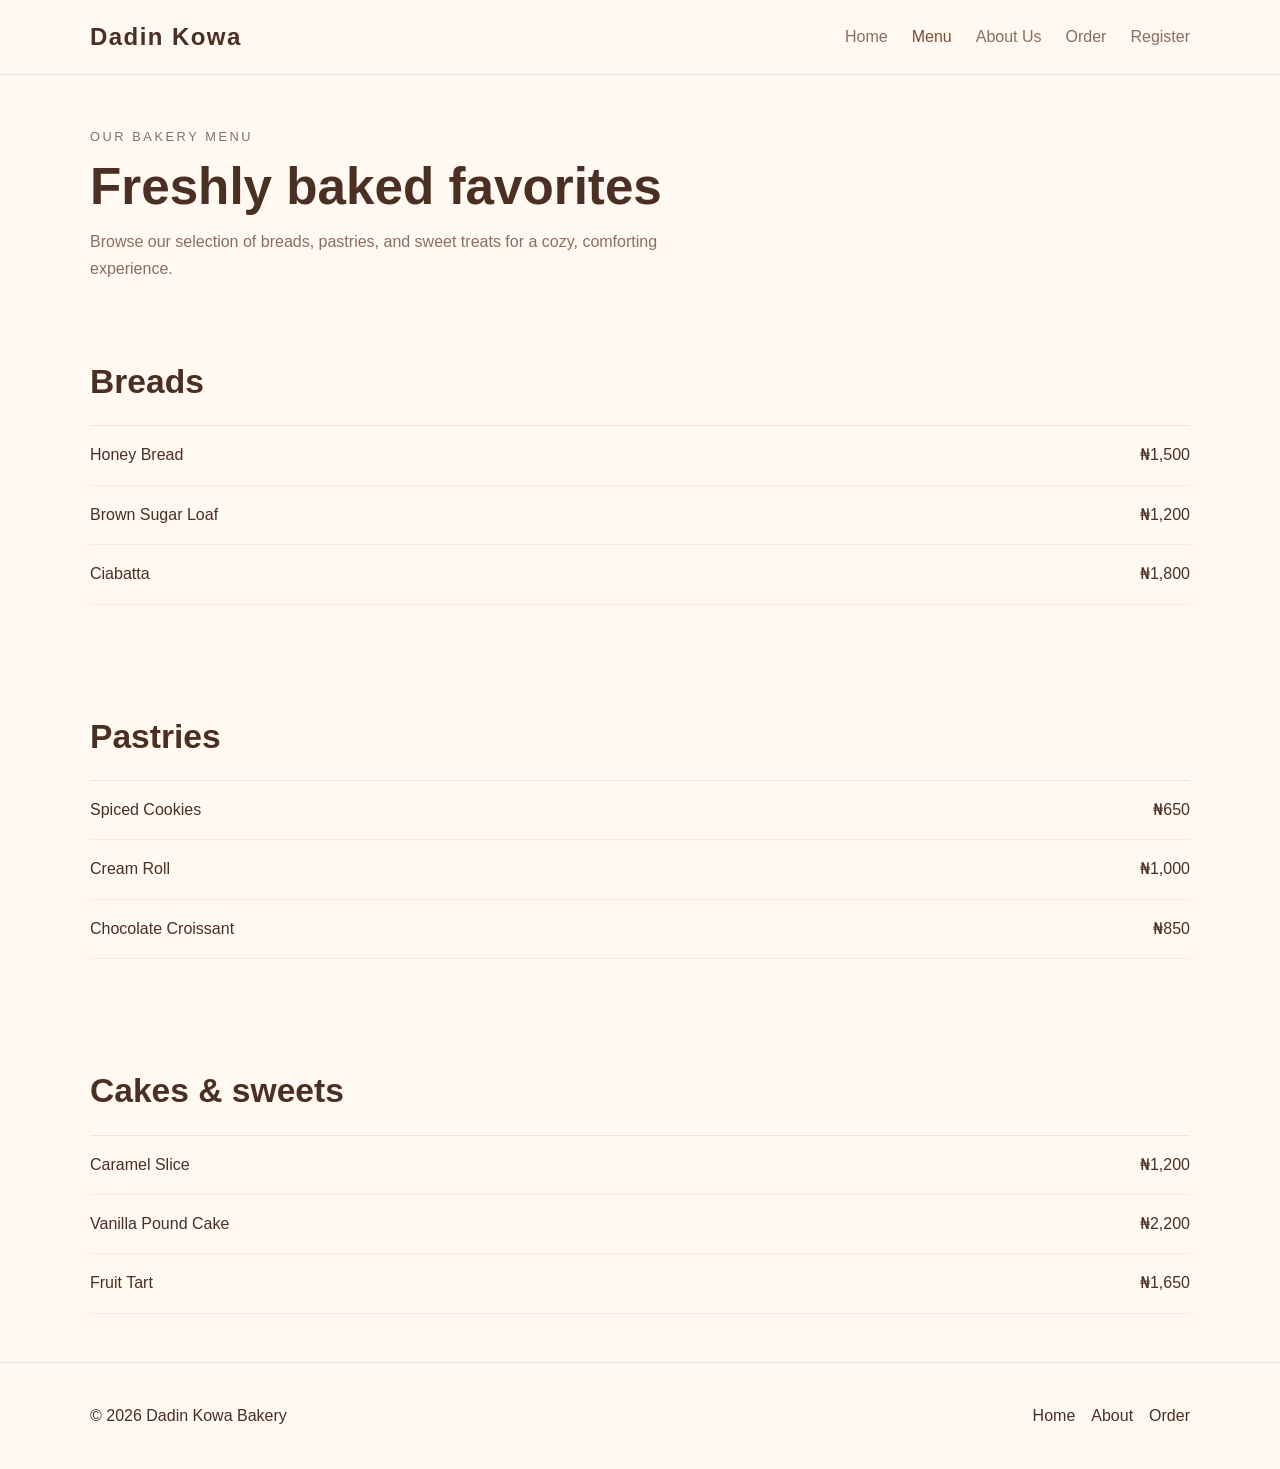
<file: menu.html>
<!DOCTYPE html>
<html lang="en">
<head>
  <meta charset="UTF-8" />
  <meta name="viewport" content="width=device-width, initial-scale=1.0" />
  <title>Menu | Dadin Kowa Bakery</title>
  <link rel="stylesheet" href="styles.css" />
</head>
<body>
  <header class="site-header">
    <div class="container header-inner">
      <a href="index.html" class="brand">Dadin Kowa</a>
      <button class="nav-toggle" aria-label="Open navigation">☰</button>
      <nav class="site-nav">
        <a href="index.html" class="nav-link">Home</a>
        <a href="menu.html" class="nav-link active">Menu</a>
        <a href="about.html" class="nav-link">About Us</a>
        <a href="order.html" class="nav-link">Order</a>
        <a href="register.html" class="nav-link">Register</a>
      </nav>
    </div>
  </header>

  <main class="container">
    <section class="page-intro">
      <p class="eyebrow">Our bakery menu</p>
      <h1>Freshly baked favorites</h1>
      <p>Browse our selection of breads, pastries, and sweet treats for a cozy, comforting experience.</p>
    </section>

    <section class="menu-section">
      <h2>Breads</h2>
      <ul class="menu-list">
        <li><span>Honey Bread</span><span>₦1,500</span></li>
        <li><span>Brown Sugar Loaf</span><span>₦1,200</span></li>
        <li><span>Ciabatta</span><span>₦1,800</span></li>
      </ul>
    </section>

    <section class="menu-section">
      <h2>Pastries</h2>
      <ul class="menu-list">
        <li><span>Spiced Cookies</span><span>₦650</span></li>
        <li><span>Cream Roll</span><span>₦1,000</span></li>
        <li><span>Chocolate Croissant</span><span>₦850</span></li>
      </ul>
    </section>

    <section class="menu-section">
      <h2>Cakes & sweets</h2>
      <ul class="menu-list">
        <li><span>Caramel Slice</span><span>₦1,200</span></li>
        <li><span>Vanilla Pound Cake</span><span>₦2,200</span></li>
        <li><span>Fruit Tart</span><span>₦1,650</span></li>
      </ul>
    </section>
  </main>

  <footer class="site-footer">
    <div class="container footer-inner">
      <p>© 2026 Dadin Kowa Bakery</p>
      <nav class="footer-nav">
        <a href="index.html">Home</a>
        <a href="about.html">About</a>
        <a href="order.html">Order</a>
      </nav>
    </div>
  </footer>
  <script src="script.js"></script>
</body>
</html>
</file>
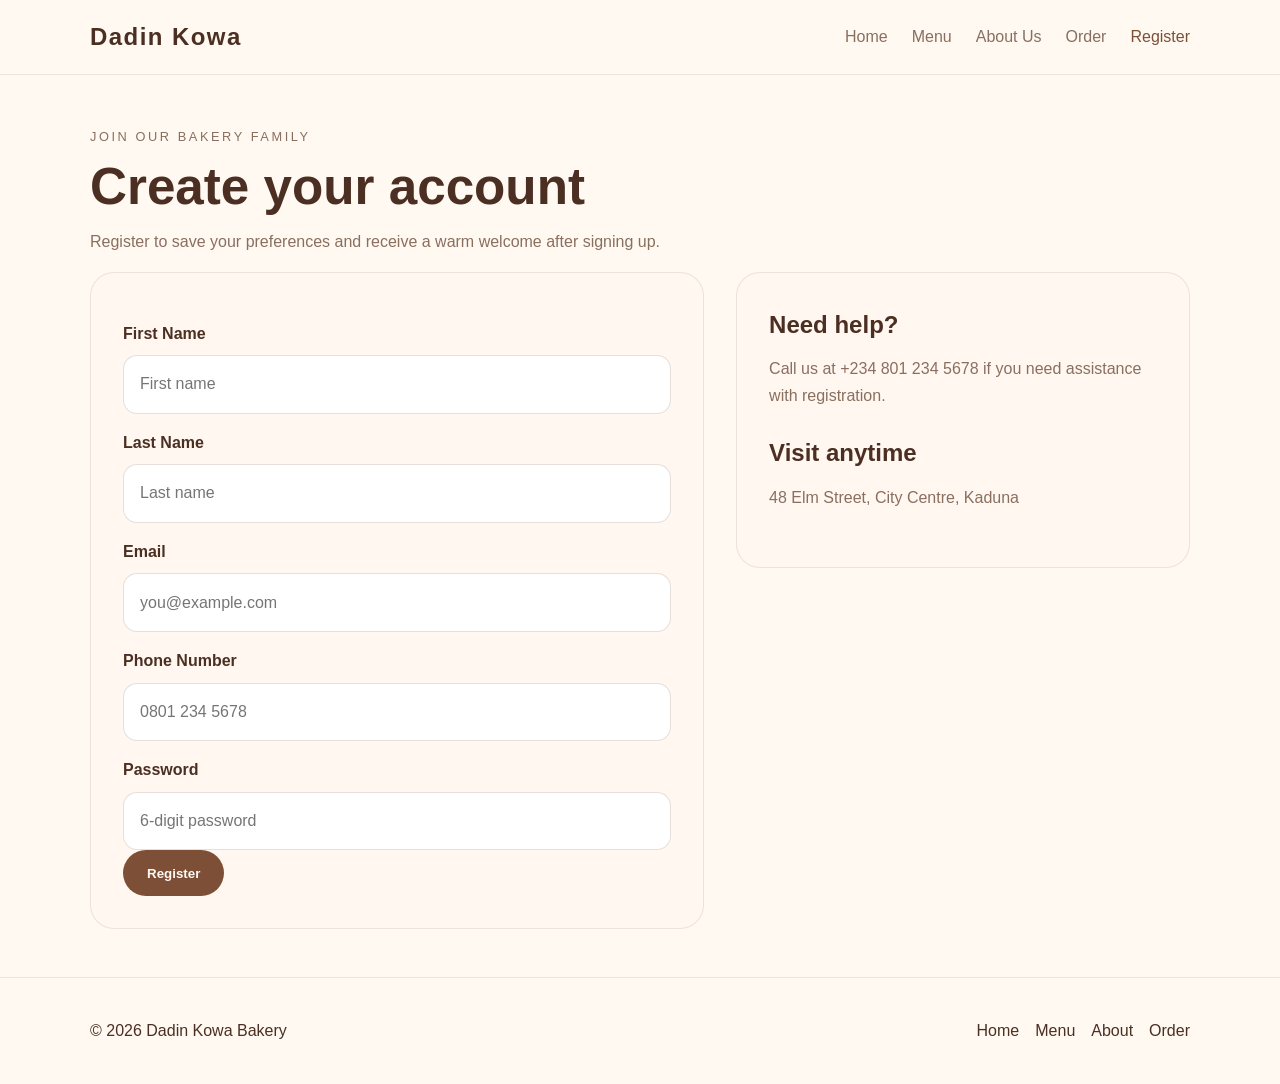
<file: register.html>
<!DOCTYPE html>
<html lang="en">
<head>
  <meta charset="UTF-8" />
  <meta name="viewport" content="width=device-width, initial-scale=1.0" />
  <title>Register | Dadin Kowa Bakery</title>
  <link rel="stylesheet" href="styles.css" />
</head>
<body>
  <header class="site-header">
    <div class="container header-inner">
      <a href="index.html" class="brand">Dadin Kowa</a>
      <button class="nav-toggle" aria-label="Open navigation">☰</button>
      <nav class="site-nav">
        <a href="index.html" class="nav-link">Home</a>
        <a href="menu.html" class="nav-link">Menu</a>
        <a href="about.html" class="nav-link">About Us</a>
        <a href="order.html" class="nav-link">Order</a>
        <a href="register.html" class="nav-link active">Register</a>
      </nav>
    </div>
  </header>

  <main class="container order-page">
    <section class="contact-intro">
      <p class="eyebrow">Join our bakery family</p>
      <h1>Create your account</h1>
      <p>Register to save your preferences and receive a warm welcome after signing up.</p>
    </section>

    <div class="order-grid">
      <div class="contact-form">
        <form id="registerForm">
          <label for="firstName">First Name</label>
          <input type="text" id="firstName" name="firstName" placeholder="First name" required />

          <label for="lastName">Last Name</label>
          <input type="text" id="lastName" name="lastName" placeholder="Last name" required />

          <label for="email">Email</label>
          <input type="email" id="email" name="email" placeholder="you@example.com" required />

          <label for="phone">Phone Number</label>
          <input type="tel" id="phone" name="phone" placeholder="0801 234 5678" required />

          <label for="password">Password</label>
          <input type="password" id="password" name="password" placeholder="6-digit password" pattern="\d{6}" maxlength="6" required />

          <button type="submit" class="button">Register</button>
        </form>

        <div class="welcome-card" id="welcomeCard" hidden>
          <h2>Welcome!</h2>
          <p class="user-greeting"></p>
          <p>You're now signed in and ready to explore fresh bakery favorites.</p>
        </div>
      </div>

      <aside class="contact-info">
        <div class="info-card">
          <h2>Need help?</h2>
          <p>Call us at <a href="tel:+2348012345678">+234 801 234 5678</a> if you need assistance with registration.</p>
        </div>

        <div class="info-card">
          <h2>Visit anytime</h2>
          <p>48 Elm Street, City Centre, Kaduna</p>
        </div>
      </aside>
    </div>
  </main>

  <footer class="site-footer">
    <div class="container footer-inner">
      <p>© 2026 Dadin Kowa Bakery</p>
      <nav class="footer-nav">
        <a href="index.html">Home</a>
        <a href="menu.html">Menu</a>
        <a href="about.html">About</a>
        <a href="order.html">Order</a>
      </nav>
    </div>
  </footer>
  <script src="script.js"></script>
</body>
</html>
</file>
<file: styles.css>
:root {
  --cream: #f6ece0;
  --sand: #d9b89c;
  --brown: #7d4f37;
  --dark-brown: #4b2f22;
  --soft-white: #fff9f2;
  --muted: #8a6f5f;
}

* {
  box-sizing: border-box;
}

body {
  margin: 0;
  font-family: "Inter", sans-serif;
  color: var(--dark-brown);
  background: var(--soft-white);
  line-height: 1.65;
}

a {
  color: inherit;
  text-decoration: none;
}

img {
  display: block;
  max-width: 100%;
  border-radius: 18px;
}

.container {
  width: min(1100px, calc(100% - 2rem));
  margin: 0 auto;
}

.site-header {
  background: rgba(255, 249, 242, 0.95);
  position: sticky;
  top: 0;
  z-index: 10;
  border-bottom: 1px solid rgba(125, 79, 55, 0.12);
}

.header-inner {
  display: flex;
  align-items: center;
  justify-content: space-between;
  gap: 1rem;
  padding: 1rem 0;
}

.brand {
  font-size: 1.5rem;
  font-weight: 700;
  letter-spacing: 0.06em;
}

.nav-toggle {
  display: none;
  border: none;
  background: transparent;
  font-size: 1.6rem;
  cursor: pointer;
}

.site-nav {
  display: flex;
  gap: 1.5rem;
  align-items: center;
}

.nav-link {
  color: var(--muted);
  padding: 0.5rem 0;
}

.nav-link.active,
.nav-link:hover {
  color: var(--brown);
}

.hero {
  padding: 3rem 0 2rem;
  background: linear-gradient(180deg, rgba(246, 236, 224, 1), rgba(255, 255, 255, 1));
}

.hero-content {
  display: grid;
  grid-template-columns: 1.1fr 0.9fr;
  gap: 2.5rem;
  align-items: center;
}

.eyebrow {
  margin: 0 0 0.75rem;
  display: inline-block;
  text-transform: uppercase;
  letter-spacing: 0.2em;
  font-size: 0.8rem;
  color: var(--brown);
}

h1 {
  margin: 0;
  font-size: clamp(2.3rem, 4vw, 3.6rem);
  line-height: 1.05;
}

.hero p,
.page-intro p,
.contact-intro p {
  max-width: 40rem;
  color: var(--muted);
}

.button {
  display: inline-flex;
  align-items: center;
  justify-content: center;
  gap: 0.5rem;
  background: var(--brown);
  color: var(--soft-white);
  border: none;
  padding: 0.95rem 1.5rem;
  border-radius: 999px;
  font-weight: 600;
  cursor: pointer;
  transition: transform 0.2s ease, background 0.2s ease;
}

.button:hover {
  transform: translateY(-1px);
  background: #5e3b2b;
}

.featured-products,
.menu-section,
.about-page,
.order-page {
  padding: 3rem 0;
}

.section-header {
  margin-bottom: 2rem;
}

.section-header h2,
.menu-section h2,
.location-block h2 {
  margin: 0.5rem 0 0;
  font-size: 2.1rem;
}

.product-grid {
  display: grid;
  grid-template-columns: repeat(3, minmax(0, 1fr));
  gap: 1.5rem;
}

.product-card {
  background: var(--soft-white);
  border: 1px solid rgba(125, 79, 55, 0.14);
  border-radius: 22px;
  overflow: hidden;
  box-shadow: 0 10px 30px rgba(125, 79, 55, 0.08);
}

.product-card-body {
  padding: 1.25rem;
}

.product-card-body h3 {
  margin: 0 0 0.5rem;
}

.product-card-body p {
  margin: 0;
  color: var(--muted);
}

.page-intro {
  padding-top: 3rem;
}

.menu-list {
  list-style: none;
  margin: 1rem 0 0;
  padding: 0;
  border-top: 1px solid rgba(125, 79, 55, 0.12);
}

.menu-list li {
  display: grid;
  grid-template-columns: 1fr auto;
  gap: 1rem;
  padding: 1rem 0;
  border-bottom: 1px solid rgba(125, 79, 55, 0.08);
}

.menu-list li span:first-child {
  color: var(--dark-brown);
}

.about-page .story-block {
  display: grid;
  grid-template-columns: 1.1fr 0.9fr;
  gap: 2rem;
  align-items: center;
}

.location-block {
  margin-top: 2.5rem;
  background: #fff6ee;
  border: 1px solid rgba(125, 79, 55, 0.14);
  border-radius: 20px;
  padding: 2rem;
}

.location-block address {
  font-style: normal;
  color: var(--muted);
  line-height: 1.8;
}

.order-grid {
  display: grid;
  grid-template-columns: 1.15fr 0.85fr;
  gap: 2rem;
  align-items: start;
}

.contact-form,
.contact-info {
  background: #fff7f0;
  border: 1px solid rgba(125, 79, 55, 0.12);
  border-radius: 24px;
  padding: 2rem;
}

.welcome-card {
  margin-top: 1.5rem;
  padding: 1.75rem;
  border-radius: 18px;
  background: #f8eee4;
  border: 1px solid rgba(125, 79, 55, 0.14);
}

.welcome-card h2 {
  margin-top: 0;
}

.contact-form label {
  display: block;
  margin: 1rem 0 0.5rem;
  font-weight: 600;
}

.contact-form input,
.contact-form textarea {
  width: 100%;
  padding: 0.95rem 1rem;
  border: 1px solid rgba(125, 79, 55, 0.18);
  border-radius: 14px;
  background: white;
  font: inherit;
}

.form-success {
  margin-top: 1rem;
  color: #3c5b3c;
}

.info-card {
  margin-bottom: 1.5rem;
}

.info-card h2 {
  margin: 0 0 0.75rem;
}

.info-card p {
  margin: 0.35rem 0;
  color: var(--muted);
}

.map-placeholder {
  border-radius: 18px;
  overflow: hidden;
  border: 1px solid rgba(125, 79, 55, 0.16);
}

.map-placeholder p {
  margin: 0;
  padding: 1rem;
  background: var(--sand);
  color: var(--dark-brown);
  font-weight: 600;
}

.site-footer {
  border-top: 1px solid rgba(125, 79, 55, 0.12);
  padding: 1.5rem 0;
}

.footer-inner {
  display: flex;
  justify-content: space-between;
  align-items: center;
  gap: 1rem;
}

.footer-nav {
  display: flex;
  gap: 1rem;
  flex-wrap: wrap;
}

@media (max-width: 940px) {
  .hero-content,
  .about-page .story-block,
  .order-grid {
    grid-template-columns: 1fr;
  }

  .product-grid {
    grid-template-columns: repeat(2, minmax(0, 1fr));
  }
}

@media (max-width: 680px) {
  .header-inner {
    flex-wrap: wrap;
  }

  .nav-toggle {
    display: inline-flex;
  }

  .site-nav {
    flex-direction: column;
    align-items: flex-start;
    width: 100%;
    display: none;
  }

  .site-nav.open {
    display: flex;
  }

  .product-grid {
    grid-template-columns: 1fr;
  }

  .menu-list li {
    grid-template-columns: 1fr;
  }

  .footer-inner {
    flex-direction: column;
    align-items: flex-start;
  }
}
</file>
